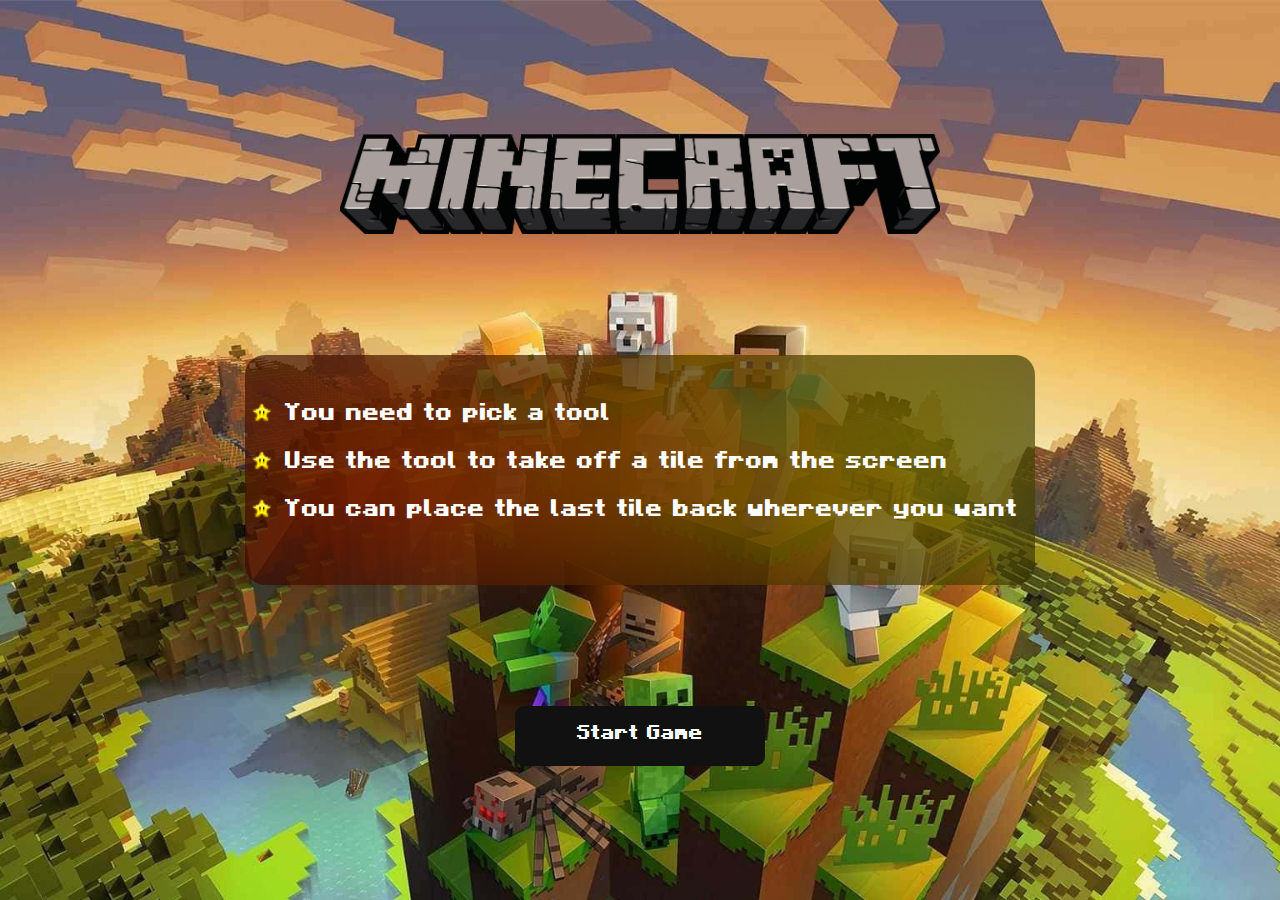
<file: index.html>
<!DOCTYPE html>
<html lang="en">
  <head>
    <meta charset="UTF-8" />
    <meta http-equiv="X-UA-Compatible" content="IE=edge" />
    <meta name="viewport" content="width=device-width, initial-scale=1.0" />
    <link rel="icon" href="./Assets/Minecraft.jpeg" type="image-icon">
    <title>Mincraft Project</title>
    <link rel="stylesheet" href="./HomePage-Style.css" />
  </head>
  <body>
    <section class="main-hero">
      <h3 class="logo-img"></h3>
      <div class="Instruction-container">
        <div class="instruction-line">
          <div class="mush-icon"></div>
          <p>You need to pick a tool</p>
        </div>
        <div class="instruction-line">
          <div class="mush-icon"></div>
          <p>Use the tool to take off a tile from the screen</p>
        </div>
        <div class="instruction-line">
          <div class="mush-icon"></div>
          <p>You can place the last tile back wherever you want</p>
        </div>
      </div>

      <div class="start-btn">
        <a href="./game-page.html" class="start-a">
          <span>Start Game</span>
        </a>
      </div>
    </section>
  </body>
</html>
</file>
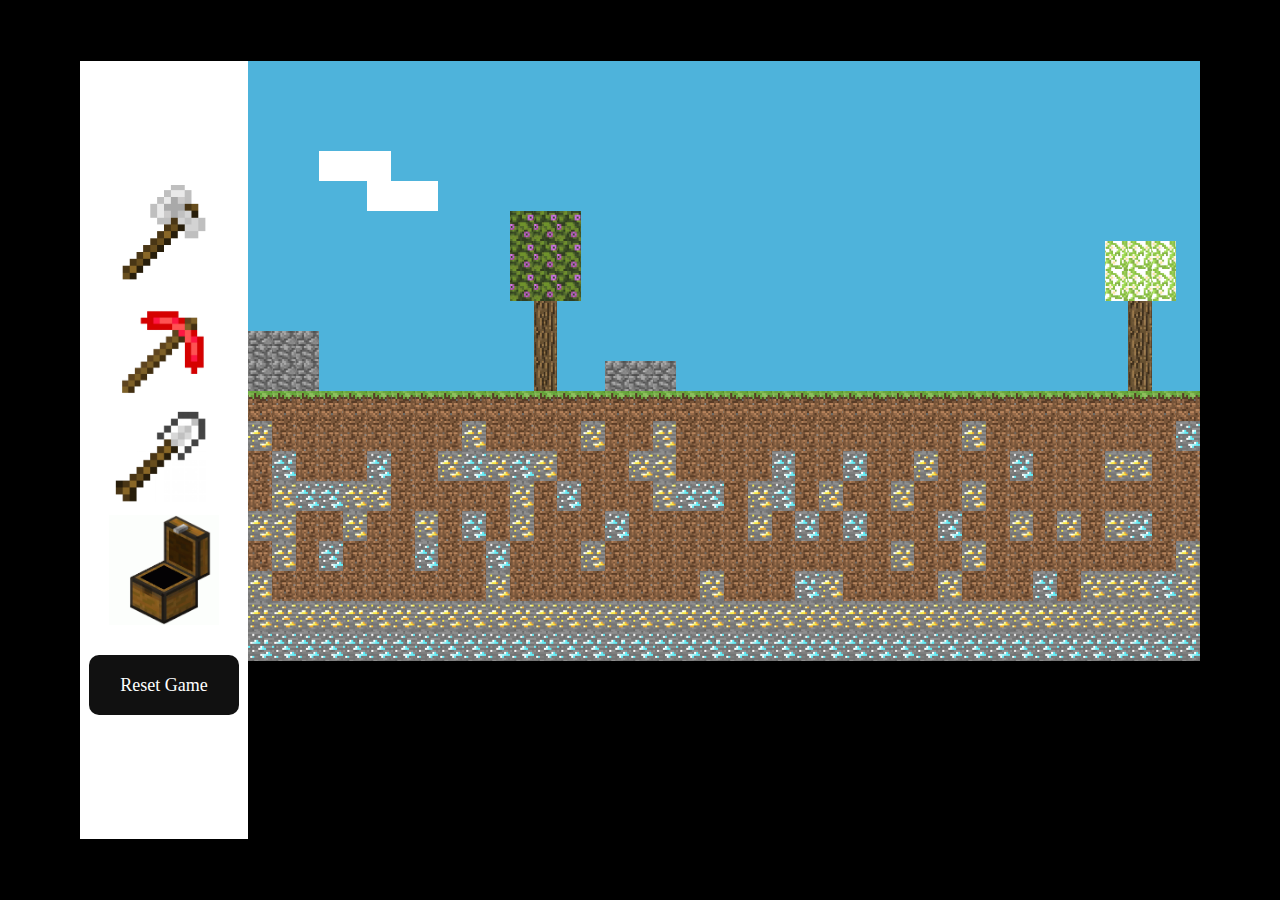
<file: game-page.html>
<!DOCTYPE html>
<html lang="en">
  <head>
    <meta charset="UTF-8" />
    <meta http-equiv="X-UA-Compatible" content="IE=edge" />
    <meta name="viewport" content="width=device-width, initial-scale=1.0" />
    <link rel="icon" href="./Assets/Minecraft.jpeg" type="image-icon" />
    <title>2D Minecraft Game Page</title>
    <link rel="stylesheet" href="./game2d-style.css" />
  </head>
  <body>
    <div class="game-whole-container">
      <section class="tools-bar">
        <div class="tool axe"></div>
        <div class="tool pickaxe"></div>
        <div class="tool shovel"></div>
        <div class="tool box">
          <div class="tile-window" id="tilewindow" style="display: none">
            
            <div class="item grass">
              <div class="item-amount" id="countGrass">0</div>
            </div>
            <div class="item dirt">
              <div class="item-amount" id="countDirt">0</div>
            </div>
            <div class="item stone">
              <div class="item-amount" id="countStone">0</div>
            </div>
            <div class="item diamond">
              <div class="item-amount" id="countDiamond">0</div>
            </div>
            <div class="item gold">
              <div class="item-amount" id="countGold">0</div>
            </div>
            <div class="item leaves">
              <div class="item-amount" id="countLeaves">0</div>
            </div>
            <div class="item flower-leaves">
              <div class="item-amount" id="countFlowers-leaves">0</div>
            </div>
            <div class="item wood">
              <div class="item-amount" id="countWood">0</div>
            </div>
            
          </div>
        </div>
        <div class="reset">
          <button class="reset-btn" onclick="window.location.reload()">
            Reset Game
          </button>
        </div>
      </section>

      <section class="cell-contaniner">
        <main class="main-world" id="2d-world"></main>
      </section>
    </div>
    <script src="./2d-world.js"></script>
  </body>
</html>
</file>
<file: HomePage-Style.css>
* {
    margin: 0;
    padding: 0;
}
@font-face {
    font-family: Minecraft;
    src: url(./Fonts/minecraft-font/MinecraftBold-nMK1.otf);
}

body{
    background-image: url(./Assets/minecraft-background-Sunset.jpg);
    background-repeat: no-repeat;
    background-size: cover;
    background-position: center;
    height: 100vh;
    width: 100%;
    display: flex;
    justify-content: center;
    align-items: center;
    font-family:  Minecraft;
}
@media screen and (max-width: 600px) {
    body {
        font-size: 14px;
    }
}

/* Hero Section - Logo, Instructrions and Start Button */
.main-hero{
    width: 100%;
    height: 80%;
    display: flex;
    flex-direction: column;
    justify-content: space-around;
    align-items: center;
    gap: 2rem;
}

@media screen and (max-width: 768px) {
    .main-hero {
        flex-direction: column;
    }

    .Instruction-container, .start-btn {
        width: 100%; 
        height: 100%; 
       
    }}


.logo-img{
    background: url(./Assets/Minecraft-logo.png) no-repeat center center/cover; ;
    width: 600px;
    height: 100px;
    }

    .Instruction-container {
        width: 790px;
        height: 230px;
        background-color: rgba(0, 0, 0, 0.5);
        border-radius: 20px;
        display: flex;
        flex-direction: column;
        justify-content: center;
        align-items: flex-start;
        position: relative;
        overflow: hidden;
    }
    @media screen and (max-width: 480px) {
        .Instruction-container {
            width: 95%;
        }}

        /* responsive font */
        .Instruction-container p {
            font-size: 24px;
        }
        
        @media screen and (max-width: 768px) {
            .Instruction-container p {
                font-size: 18px;
            }
        }
        
        @media screen and (max-width: 480px) {
            .Instruction-container p {
                font-size: 16px;
            }
        }
        
       
    
    .Instruction-container::before {
        content: '';
        position: absolute;
        top: 1px; 
        left: 1px; 
        right: 1px;
        bottom: 1px;
        z-index: -1;
        background: linear-gradient(45deg, #ff0000, #ff7300, #fffb00, #48ff00, #00ffd5, #002bff, #7a00ff, #ff00c8, #ff0000);
        background-size: 400%;
        border-radius: 25px; 
        filter: blur(90px);
        animation: glowing 20s linear infinite;
    }
    
    @keyframes glowing {
        0% { background-position: 0 0; }
        50% { background-position: 400% 0; }
        100% { background-position: 0 0; }
    }

.instruction-line {
    display: flex;
    align-items: center; 
    margin-bottom: 1rem; 
}

.mush-icon {
    background: url(./Assets/star-no-back.png) no-repeat center center/cover;
    height: 2rem;
    width: 2rem;
    border-radius: 50%;
    margin-right: 0.5rem; 
}

p {
    margin: 0; 
    color: white;
    font-size: 24px;
}
/* start: start Button styling */

.start-btn{
    display: flex;
    justify-content: center;
        width: 250px;
        height: 60px;
        border: none;
        outline: none;
        color: #fff;
        background: #111;
        cursor: pointer;
        position: relative;
        z-index: 0;
        border-radius: 10px;
    }
    
    .start-btn:before {
        content: '';
        background: linear-gradient(45deg, #ff0000, #ff7300, #fffb00, #48ff00, #00ffd5, #002bff, #7a00ff, #ff00c8, #ff0000);
        position: absolute;
        top: -2px;
        left:-2px;
        background-size: 400%;
        z-index: -1;
        filter: blur(5px);
        width: calc(100% + 4px);
        height: calc(100% + 4px);
        animation: glowing 20s linear infinite;
        opacity: 0;
        transition: opacity .3s ease-in-out;
        border-radius: 10px;
    }
       @keyframes glowing {
        0% { background-position: 0 0; }
        50% { background-position: 400% 0; }
        100% { background-position: 0 0; }
    }
    
    .start-btn:active {
        color: #000
    }
    
    .start-btn:active:after {
        background: transparent;
    }
    
    .start-btn:hover:before {
        opacity: 1;
    }
    
    .start-btn:after {
        z-index: -1;
        content: '';
        position: absolute;
        width: 100%;
        height: 100%;
        background: #111;
        left: 0;
        top: 0;
        border-radius: 10px;
    }
    
    @keyframes glowing {
        0% { background-position: 0 0; }
        50% { background-position: 400% 0; }
        100% { background-position: 0 0; }
    }

/* End: start Button styling */

.start-a {
    display: inline-block; 
    color: white; 
    padding: 15px 30px; 
    text-decoration: none; 
    border-radius: 5px;
font-size: 20px;   
}

@media screen and (max-width: 480px) {
    .logo-img {
        width: 60%;
        height: 5%;
    }
}
</file>
<file: game2d-style.css>
* {
  margin: 0;
  padding: 0;
  box-sizing: border-box;
}

body {
  background-color: black;
  width: 100%;
  height: 100vh;
  display: flex;
  justify-content: center;
  align-items: center;
}

.game-whole-container {
  height: 90%;
  width: 90%;
  display: flex;
  justify-content: center;
  align-items: stretch;
  padding: 1rem;
  background-color: rgb(0, 0, 0);
}
.main-world {
  width: 100%;
  height: 100%;
}

.cell-contaniner {
  flex-grow: 1;
  display: flex;
  flex-direction: column;
  width: 80%;
  height: 100%;
}

.tools-bar {
  background-color: rgb(255, 255, 255);
  display: flex;
  flex-direction: column;
  justify-content: center;
  align-items: center;
  width: 15%;
}

.tool {
  width: 110px;
  height: 110px;
  padding: 20px 10px;
  cursor: pointer;
  align-self: center;
  justify-content: center;
}
.pickaxe {
  background: url(./Assets/Untitled\ design\ \(25\).png) no-repeat center
    center/cover;
}
.axe {
  background: url(./Assets/axe.png) no-repeat center center/cover;
}
.shovel {
  background: url(./Assets/shovel.png) no-repeat center center/cover;
}
.box {
  background: url(./Assets/chestbox.gif) no-repeat center center/cover;
}

.row {
  width: 100%;
  display: flex;
}
.cell {
  width: 30px;
  height: 30px;
}
.cell:hover {
  border: 1px #fff solid;
}

.sky {
  background-color: rgb(78, 179, 219);
}
.cloud {
  background-color: rgb(255, 255, 255);
}

.wood {
  background: url(./Assets/treebark.jpeg) no-repeat center center/cover;
}

.gold {
  background: url(./Assets/gold.jpeg) no-repeat center center/cover;
}

.diamond {
  background: url(./Assets/diamond.jpeg) no-repeat center center/cover;
}

.leaves {
  background: url(./Assets/treeleaf.jpeg) no-repeat center center/cover;
}

.stone {
  background: url(./Assets/stone03.jpeg) no-repeat center center/cover;
}

.grass {
  background: url(./Assets/grass-soil.jpeg) no-repeat center center/cover;
}
.dirt {
  background: url(./Assets/soil02.jpeg) no-repeat center center/cover;
}
.flower-leaves {
  background: url(./Assets/leaves-flower.jpeg) no-repeat center center/cover;
}

.reset-btn {
  display: flex;
  color: #fff;
  width: 150px;
  justify-content: center;
  height: 60px;
  border: none;
  outline: none;
  cursor: pointer;
  position: relative;
  z-index: 0;
  border-radius: 10px;
  font-family: Minecraft;
  display: inline-block;
  margin-top: 30px;
  font-size: 18px;
}

.reset-btn:before {
  content: "";
  background: linear-gradient(
    45deg,
    #ff0000,
    #ff7300,
    #fffb00,
    #48ff00,
    #00ffd5,
    #002bff,
    #7a00ff,
    #ff00c8,
    #ff0000
  );
  position: absolute;
  top: -2px;
  left: -2px;
  background-size: 400%;
  z-index: -1;
  filter: blur(5px);
  width: calc(100% + 4px);
  height: calc(100% + 4px);
  animation: glowing 20s linear infinite;
  opacity: 0;
  transition: opacity 0.3s ease-in-out;
  border-radius: 10px;
}
@keyframes glows {
  0% {
    background-position: 0 0;
  }
  50% {
    background-position: 400% 0;
  }
  100% {
    background-position: 0 0;
  }
}

.reset-btn:active {
  color: #ffffff;
}

.reset-btn:active:after {
  background: transparent;
}

.reset-btn:hover:before {
  opacity: 1;
}

.reset-btn:after {
  z-index: -1;
  content: "";
  position: absolute;
  width: 100%;
  height: 100%;
  background: #111;
  left: 0;
  top: 0;
  border-radius: 10px;
}

@keyframes glows {
  0% {
    background-position: 0 0;
  }
  50% {
    background-position: 400% 0;
  }
  100% {
    background-position: 0 0;
  }
}
/* Active animation here */
.inUse-Tool {
  box-sizing: border-box;
  border-radius: 20px;
  position: relative;
  animation: pulseGlow 1.5s infinite;
}

@keyframes pulseGlow {
  0% {
    box-shadow: 0 0 5px rgba(51, 147, 16, 0.7),
      0 0 10px rgba(179, 255, 151, 0.7), 0 0 15px rgba(179, 255, 151, 0.7);
  }
  50% {
    box-shadow: 0 0 10px rgba(106, 190, 76, 0.5),
      0 0 20px rgba(179, 255, 151, 0.5), 0 0 30px rgba(179, 255, 151, 0.5);
  }
  100% {
    box-shadow: 0 0 5px rgba(179, 255, 151, 0.7),
      0 0 10px rgba(179, 255, 151, 0.7), 0 0 15px rgba(179, 255, 151, 0.7);
  }
}


  .tile-window {
    display: flex;
    flex-direction: row;
    gap: 1.5rem;
    background-color: #605106;
    box-sizing: border-box;
    width: auto;
    flex-wrap: nowrap;
    border-radius: 20px;
    border: #afae4f solid 1px;
    justify-content: flex-start;
    align-items: center;
    overflow-x: auto;
    
  }
  
  .item {
     border: 1px solid white;
    width: 40px;
    height: 40px;
    margin: 5px auto;
    color: white;
    text-align: center;
    cursor: pointer;
    opacity: 0.7;
  }
  
  .item:hover {
    opacity: 2;
  }
</file>
